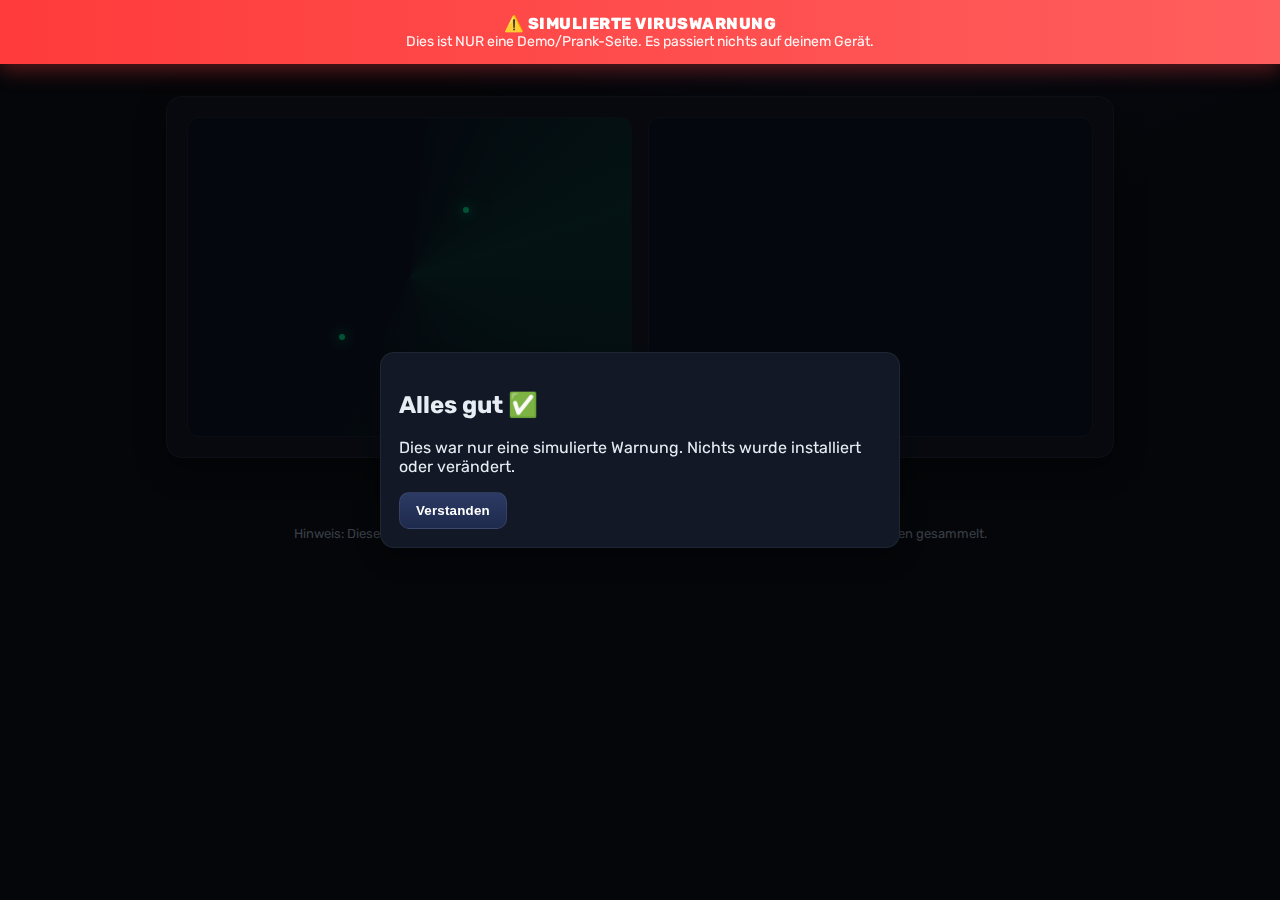
<file: fake-virus-site/index.html>
<!doctype html>
<html lang="de">
<head>
  <meta charset="utf-8" />
  <meta name="viewport" content="width=device-width, initial-scale=1" />
  <title>ACHTUNG: Simulierte Viruswarnung (nur Spaß!)</title>
  <link rel="preconnect" href="https://fonts.googleapis.com" />
  <link rel="preconnect" href="https://fonts.gstatic.com" crossorigin />
  <link href="https://fonts.googleapis.com/css2?family=Rubik:wght@400;600;800&display=swap" rel="stylesheet" />
  <link rel="stylesheet" href="styles.css" />
</head>
<body>
  <div id="banner">
    <div class="title">⚠️ SIMULIERTE VIRUSWARNUNG</div>
    <div class="subtitle">Dies ist NUR eine Demo/Prank-Seite. Es passiert nichts auf deinem Gerät.</div>
  </div>
  <main>
    <section class="screen">
      <div class="scan">
        <div class="radar"></div>
        <div class="blips" aria-hidden="true"></div>
      </div>
      <div class="log" id="log" aria-live="polite"></div>
    </section>
    <section class="cta">
      <button id="startBtn">Scan starten</button>
      <button id="stopBtn" class="ghost">Scan stoppen</button>
    </section>
    <footer>
      <p>Hinweis: Diese Seite ist harmlos und zu Demonstrationszwecken. Kein echter Scan, keine Daten werden gesammelt.</p>
    </footer>
  </main>
  <div id="modal" class="hidden" role="dialog" aria-modal="true" aria-labelledby="modalTitle">
    <div class="modal-content">
      <h2 id="modalTitle">Alles gut ✅</h2>
      <p>Dies war nur eine simulierte Warnung. Nichts wurde installiert oder verändert.</p>
      <button id="closeModal">Verstanden</button>
    </div>
  </div>
  <script src="script.js"></script>
</body>
</html>
</file>
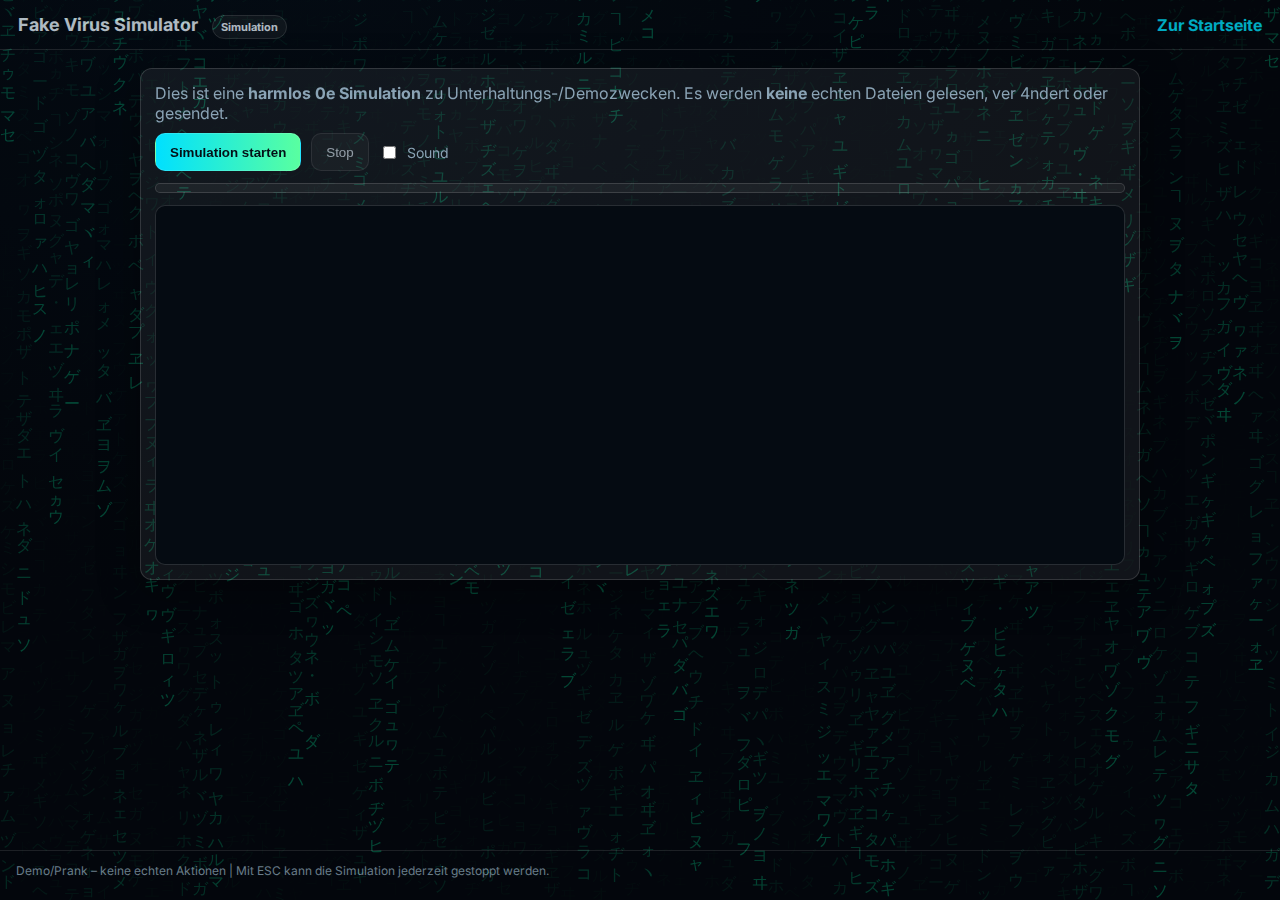
<file: virus.html>
<!DOCTYPE html>
<html lang="de">
<head>
  <meta charset="utf-8" />
  <meta name="viewport" content="width=device-width, initial-scale=1" />
  <title>Fake Virus Simulator – Demo (harmlos)</title>
  <meta name="description" content="Harmloses Demo: Simuliert eine Virus-Activity-Ansicht. Keine echten Aktionen. Mit Stop-Button." />
  <link rel="preconnect" href="https://fonts.googleapis.com">
  <link rel="preconnect" href="https://fonts.gstatic.com" crossorigin>
  <link href="https://fonts.googleapis.com/css2?family=Inter:wght@400;700&family=Roboto+Mono:wght@400;700&display=swap" rel="stylesheet">
  <link rel="stylesheet" href="./virus.css" />
</head>
<body>
  <header class="app-header">
    <h1>Fake Virus Simulator <span class="badge">Simulation</span></h1>
    <nav class="nav">
      <a class="link" href="./index.html">Zur Startseite</a>
    </nav>
  </header>

  <main class="layout">
    <canvas id="matrix" class="matrix" aria-hidden="true"></canvas>

    <section class="panel">
      <div class="disclaimer">
        Dies ist eine <strong>harmlos 0e Simulation</strong> zu Unterhaltungs-/Demozwecken. Es werden <strong>keine</strong> echten Dateien gelesen, ver 4ndert oder gesendet.
      </div>

      <div class="controls">
        <button id="start-btn" class="btn primary">Simulation starten</button>
        <button id="stop-btn" class="btn" disabled>Stop</button>
        <label class="switch"><input id="sound-toggle" type="checkbox" /> Sound</label>
      </div>

      <div class="progress">
        <div id="progress-bar" class="bar" style="width: 0%"></div>
      </div>

      <div id="terminal" class="terminal" role="log" aria-live="polite" aria-label="Simulationsausgabe"></div>
    </section>
  </main>

  <footer class="app-footer">
    <span>Demo/Prank – keine echten Aktionen | Mit ESC kann die Simulation jederzeit gestoppt werden.</span>
  </footer>

  <script src="./virus.js"></script>
</body>
</html>
</file>
<file: fake-virus-site/styles.css>
:root {
  --bg: #0b0f17;
  --panel: #121826;
  --accent: #ff3b3b;
  --accent-2: #ffb703;
  --text: #e6edf3;
  --muted: #8b9bb0;
  --green: #00d084;
}
* { box-sizing: border-box; }
html, body { height: 100%; }
body {
  margin: 0;
  background: radial-gradient(1200px 800px at 70% -20%, #1a2340 0%, var(--bg) 50%);
  color: var(--text);
  font-family: 'Rubik', system-ui, -apple-system, Segoe UI, Roboto, Ubuntu, Cantarell, 'Helvetica Neue', Arial, 'Noto Sans', 'Apple Color Emoji', 'Segoe UI Emoji', 'Segoe UI Symbol';
}
#banner {
  background: linear-gradient(90deg, var(--accent), #ff5e5e);
  color: white;
  padding: 14px 18px;
  text-align: center;
  position: sticky;
  top: 0;
  z-index: 10;
  box-shadow: 0 6px 20px rgba(255, 59, 59, 0.35);
}
#banner .title { font-weight: 800; letter-spacing: 0.5px; }
#banner .subtitle { font-size: 14px; opacity: 0.95; }
main { max-width: 980px; margin: 32px auto; padding: 0 16px; }
.screen {
  background: var(--panel);
  border: 1px solid rgba(255,255,255,0.06);
  border-radius: 16px;
  padding: 20px;
  display: grid;
  grid-template-columns: 1fr 1fr;
  gap: 16px;
  box-shadow: 0 10px 30px rgba(0,0,0,0.35);
}
.scan {
  background: #0c1424;
  border-radius: 12px;
  position: relative;
  overflow: hidden;
  min-height: 320px;
  border: 1px solid rgba(255,255,255,0.06);
}
.radar {
  position: absolute;
  inset: -30% -30% -30% -30%;
  background: conic-gradient(from 0deg, rgba(0, 208, 132, 0.0), rgba(0, 208, 132, 0.15) 20%, rgba(0, 208, 132, 0.0) 60%);
  animation: spin 4s linear infinite;
}
@keyframes spin { to { transform: rotate(360deg); } }
.blips::before, .blips::after {
  content: '';
  position: absolute;
  width: 6px; height: 6px; border-radius: 50%;
  background: var(--green);
  box-shadow: 0 0 12px var(--green), 0 0 24px rgba(0, 208, 132, 0.6);
}
.blips::before { top: 28%; left: 62%; animation: ping 2.4s infinite ease-out; }
.blips::after { top: 68%; left: 34%; animation: ping 3.2s infinite ease-out; }
@keyframes ping { 0% { transform: scale(0.6); opacity: 0.9; } 80% { opacity: 0.1; } 100% { transform: scale(1.6); opacity: 0; } }
.log {
  background: #0c1424;
  border-radius: 12px;
  padding: 12px;
  font-family: ui-monospace, SFMono-Regular, Menlo, Monaco, Consolas, 'Liberation Mono', 'Courier New', monospace;
  font-size: 13px;
  line-height: 1.5;
  height: 320px;
  overflow: auto;
  border: 1px solid rgba(255,255,255,0.06);
}
.log .line { color: var(--muted); }
.log .line.warn { color: var(--accent-2); }
.log .line.err { color: var(--accent); font-weight: 600; }
.cta { display: flex; gap: 12px; justify-content: center; margin: 18px 0 4px; }
button {
  appearance: none; border: none; cursor: pointer;
  background: linear-gradient(180deg, #2c3b64, #1e2a4d);
  color: white; padding: 10px 16px; border-radius: 10px; font-weight: 600; letter-spacing: 0.2px;
  border: 1px solid rgba(255,255,255,0.08);
}
button:hover { filter: brightness(1.06); }
button.ghost { background: transparent; border: 1px dashed rgba(255,255,255,0.25); color: var(--muted); }
footer { text-align: center; color: var(--muted); font-size: 13px; margin-top: 8px; }
.hidden { display: none; }
#modal {
  position: fixed; inset: 0; background: rgba(0,0,0,0.6);
  display: grid; place-items: center;
}
#modal .modal-content {
  background: var(--panel); border: 1px solid rgba(255,255,255,0.06);
  border-radius: 14px; padding: 18px; width: min(520px, 86vw);
  box-shadow: 0 10px 30px rgba(0,0,0,0.35);
}
</file>
<file: virus.css>
:root {
  --bg: radial-gradient(1000px 700px at 20% -10%, #06101a 0%, #050b14 50%, #040910 100%);
  --text: #e6f3ff;
  --muted: #8aa3b5;
  --accent: #00e0ff;
  --accent-2: #59ffa0;
  --danger: #ff3b63;
  --panel: rgba(255,255,255,0.06);
  --border: rgba(255,255,255,0.14);
}

* { box-sizing: border-box; }
html, body { height: 100%; }
body {
  margin: 0;
  color: var(--text);
  background: var(--bg);
  font-family: Inter, system-ui, -apple-system, Segoe UI, Roboto, Arial, sans-serif;
}

.app-header {
  display: flex; align-items: center; justify-content: space-between;
  padding: 14px 18px; border-bottom: 1px solid var(--border);
}
.app-header h1 { font-size: 18px; margin: 0; }
.badge { margin-left: 10px; font-size: 11px; padding: 4px 8px; border-radius: 999px; background: var(--panel); border: 1px solid var(--border); }
.nav .link { color: var(--accent); text-decoration: none; font-weight: 700; }

.layout { position: relative; padding: 18px; min-height: calc(100vh - 100px); }
.matrix { position: fixed; inset: 0; z-index: 0; opacity: 0.25; }

.panel { position: relative; z-index: 1; background: var(--panel); border: 1px solid var(--border); border-radius: 12px; padding: 14px; max-width: 1000px; margin: 0 auto; box-shadow: 0 10px 40px rgba(0,0,0,0.35); }
.disclaimer { color: var(--muted); margin-bottom: 10px; }

.controls { display: flex; flex-wrap: wrap; gap: 10px; align-items: center; }
.btn { height: 38px; padding: 0 14px; border-radius: 10px; border: 1px solid var(--border); background: rgba(255,255,255,0.06); color: var(--text); cursor: pointer; }
.btn.primary { background: linear-gradient(90deg, var(--accent), var(--accent-2)); color: #041017; font-weight: 800; }
.btn:disabled { opacity: 0.6; cursor: not-allowed; }
.switch { display: inline-flex; gap: 8px; align-items: center; color: var(--muted); font-size: 14px; }

.progress { height: 10px; border-radius: 999px; border: 1px solid var(--border); margin: 12px 0; background: rgba(255,255,255,0.05); overflow: hidden; }
.bar { height: 100%; width: 0%; background: linear-gradient(90deg, var(--danger), var(--accent)); transition: width 0.25s ease; }

.terminal { font-family: "Roboto Mono", ui-monospace, SFMono-Regular, Menlo, Consolas, monospace; background: #050b12; border: 1px solid var(--border); border-radius: 10px; padding: 12px; min-height: 360px; max-height: 60vh; overflow: auto; }
.line { white-space: pre-wrap; }
.line .time { color: #6fb0ff; }
.line .ok { color: var(--accent-2); }
.line .warn { color: #ffd166; }
.line .err { color: var(--danger); }

.app-footer { border-top: 1px solid var(--border); padding: 12px 16px; color: var(--muted); font-size: 12px; }

@media (max-width: 900px) {
  .panel { margin: 0 6px; }
}
</file>
